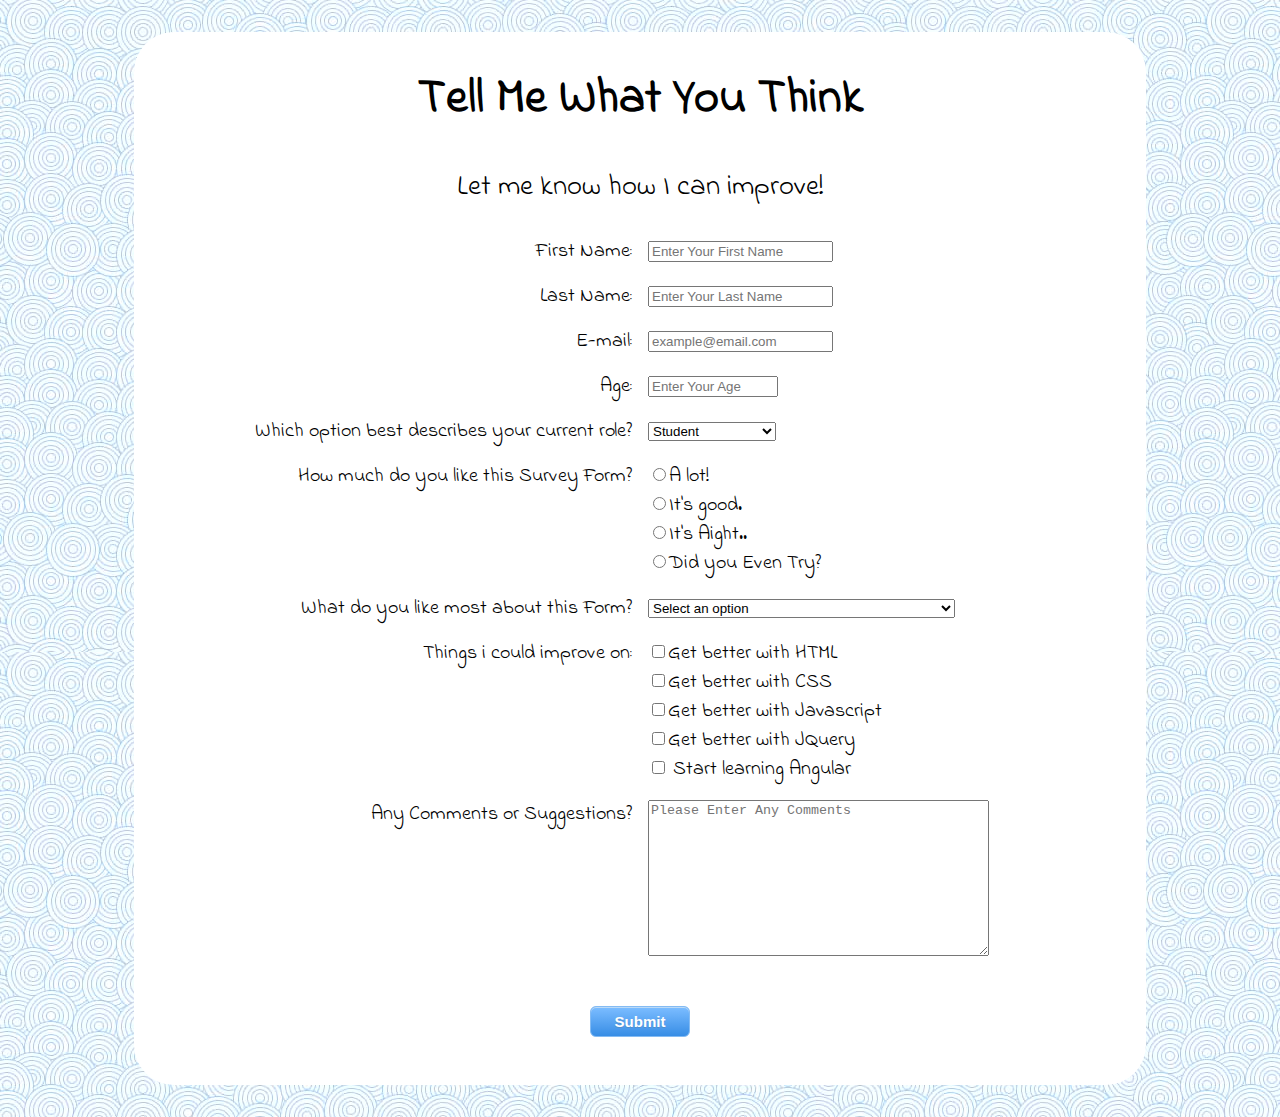
<file: index.html>
<!DOCTYPE html>
<html>
  <head>
    <meta charset="UTF-8">
    <meta name="viewport" content="width=device-width, initial-scale=1">
    <meta http-equiv="X-UA-Compatible" content="ie=edge">
    <title>Survey Form</title>
    <link rel="stylesheet" href="assets/style/style.css">
    <link href="https://fonts.googleapis.com/css?family=Indie+Flower" rel="stylesheet"> 
  </head>
  <body>
    <div class="box">
    <h1 id="title">Tell Me What You Think</h1>
    <p id="description">Let me know how I can improve!</p>
    <form id="survey-form" action="assets/result.html" method="POST">
    <div class="container">
      <div class="leftSide">
        <label id="fName-label" for="fName">First Name:</label>
      </div>
      <div class="rightSide">
        <input type="text" name="fName" id="name" placeholder="Enter Your First Name" required>
      </div>
      <div class="leftSide">
        <label id="lName-label" for="lName">Last Name:</label>
      </div>
      <div class="rightSide">
        <input type="text" name="lName" id="lastName" placeholder="Enter Your Last Name" required>
      </div>
      <div class="leftSide">
        <label id="email-label" for="email">E-mail:</label>
      </div>
      <div class="rightSide">
        <input type="email" name="E-mail" id="email" placeholder="example@email.com" required>
      </div>
      <div class="leftSide">
        <label id="number-label" for="number">Age:</label>
      </div>
      <div class="rightSide">
        <input type="number" name="number" id="number" min="1" max="99" placeholder="Enter Your Age" required>
      </div>
      <div class="leftSide">
        <label for="dropdown">Which option best describes your current role?</label>
    </div>
    <div class="rightSide">
      <select id="dropdown">
        <option value="student">Student</option>
        <option value="fullTime">Full Time Job</option>
        <option value="partTime">Part Time Job</option>
        <option value="fullLearner">Full Time Learner</option>
        <option value="notSay">Prefer Not To Say</option>
        <option value="other">Other</option>
      </select>
    </div>
    <div class="leftSide">
      <label for="like">How much do you like this Survey Form?</label>
    </div>
    <div class="rightSide">
      <input type="radio" name="likeness" value="alot">A lot!<br>
      <input type="radio" name="likeness" value="good">It's good.<br>
      <input type="radio" name="likeness" value="aight">It's Aight..<br>
      <input type="radio" name="likeness" value="bad">Did you Even Try?<br>
    </div>
    <div class="leftSide">
      <label for="like">What do you like most about this Form?</label>
    </div>
    <div class="rightSide">
      <select id="like">
        <option disabled selected value="">Select an option</option>
        <option value="background">The Background</option>
        <option value="font">The Font</option>
        <option value="grid">The fact that it's made entirelly using CSS GRID</option>
        <option value="nothing">I don't like anything about it (i actually like it)</option>
      </select>
    </div>
    <div class="leftSide">
      <label for="improve">Things i could improve on:</label>
    </div>
    <div class="rightSide">
      <input type="checkbox" name="improve" value="html">Get better with HTML<br>
      <input type="checkbox" name="improve" value="css">Get better with CSS<br>
      <input type="checkbox" name="improve" value="js">Get better with Javascript<br>
      <input type="checkbox" name="improve" value="jq">Get better with JQuery<br>
      <input type="checkbox" name="improve" value="angular"> Start learning Angular<br>
    </div>
    <div class="leftSide">
      <label for="comments">Any Comments or Suggestions?</label>
    </div>
    <div class="rightSide">
      <textarea rows="10" cols="40" maxlength="250" placeholder="Please Enter Any Comments"></textarea>
    </div>
    </div>
    <button type="submit" id="submit">Submit</button>
    </form>
  </div>
  </body>
</html>
</file>
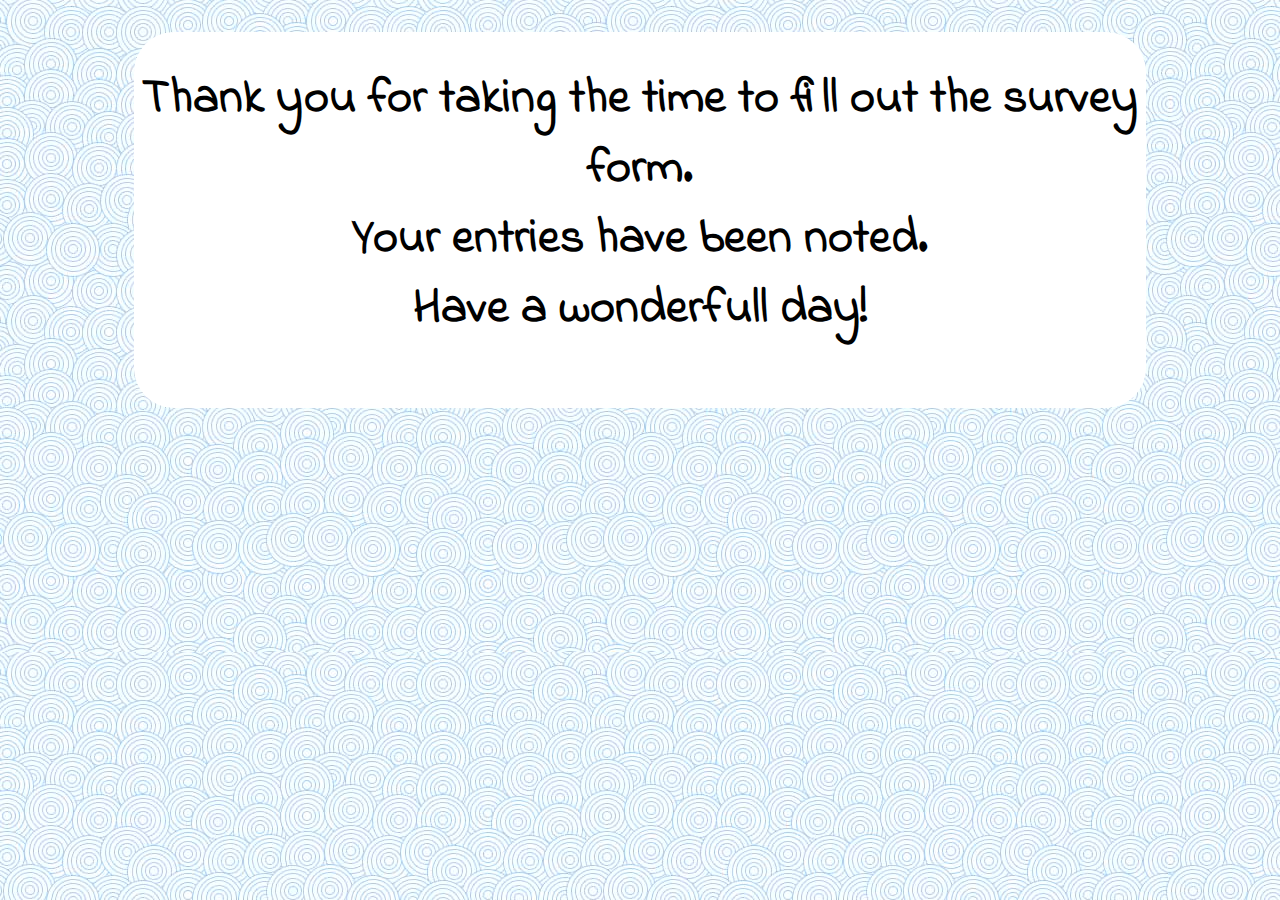
<file: result.html>
<!DOCTYPE html>
<html>
  <head>
    <meta charset="UTF-8">
    <meta name="viewport" content="width=device-width, initial-scale=1">
    <meta http-equiv="X-UA-Compatible" content="ie=edge">
    <title>Survey Form</title>
    <link rel="stylesheet" href="style/style.css">
    <link href="https://fonts.googleapis.com/css?family=Indie+Flower" rel="stylesheet"> 
  </head>
  <body>
	<div class="box">
		<h1>Thank you for taking the time to fill out the survey form.<br> Your 
		entries have been noted. <br> Have a
			wonderfull day!
	</div>  	
  </body>
</html>
</file>
<file: assets/style/style.css>
* {
	box-sizing: border-box;
}

body {
	background: url(../images/pattern.jpg);
		font-family: "Indie Flower";
		font-size: 1.25rem;
}

.box {
	background-color: #FFF;
	padding-top: 2rem;
	padding-bottom: 2rem;
	margin: 2rem auto;
	width: 80%;
	border-radius: 40px;
}

h1 {
	font-size: 3rem;
	margin-top: 0;
}

p {
	font-size: 1.8rem;
}

h1, p {
	text-align: center;
}

input[type=number]{
    width: 130px;
} 

.container {
	display: grid;
	grid-template-columns: 1fr 1fr;
	grid-gap: 1rem;
}

.leftSide {
	text-align: right;

}

button {
	display: block;
	margin: 2.5rem auto 1rem auto;
	-moz-box-shadow:inset 0px 1px 0px 0px #bbdaf7;
	-webkit-box-shadow:inset 0px 1px 0px 0px #bbdaf7;
	box-shadow:inset 0px 1px 0px 0px #bbdaf7;
	background:-webkit-gradient(linear, left top, left bottom, color-stop(0.05, #79bbff), color-stop(1, #378de5));
	background:-moz-linear-gradient(top, #79bbff 5%, #378de5 100%);
	background:-webkit-linear-gradient(top, #79bbff 5%, #378de5 100%);
	background:-o-linear-gradient(top, #79bbff 5%, #378de5 100%);
	background:-ms-linear-gradient(top, #79bbff 5%, #378de5 100%);
	background:linear-gradient(to bottom, #79bbff 5%, #378de5 100%);
	filter:progid:DXImageTransform.Microsoft.gradient(startColorstr='#79bbff', endColorstr='#378de5',GradientType=0);
	background-color:#79bbff;
	-moz-border-radius:6px;
	-webkit-border-radius:6px;
	border-radius:6px;
	border:1px solid #84bbf3;
	cursor:pointer;
	color:#ffffff;
	font-family:Arial;
	font-size:15px;
	font-weight:bold;
	padding:6px 24px;
	text-decoration:none;
	text-shadow:0px 1px 0px #528ecc; 

}


button:hover {
	background:-webkit-gradient(linear, left top, left bottom, color-stop(0.05, #378de5), color-stop(1, #79bbff));
	background:-moz-linear-gradient(top, #378de5 5%, #79bbff 100%);
	background:-webkit-linear-gradient(top, #378de5 5%, #79bbff 100%);
	background:-o-linear-gradient(top, #378de5 5%, #79bbff 100%);
	background:-ms-linear-gradient(top, #378de5 5%, #79bbff 100%);
	background:linear-gradient(to bottom, #378de5 5%, #79bbff 100%);
	filter:progid:DXImageTransform.Microsoft.gradient(startColorstr='#378de5', endColorstr='#79bbff',GradientType=0);
	background-color:#378de5;
}
button:active {
	position:relative;
	top:1px;
}


@media (max-width: 900px) {
	
	.box {
		width: 90%;
	}

	.leftSide, .rightSide {
		text-align: center !important;
	}

	.container {
		display: grid;
		grid-template-columns: 1fr;
		grid-gap: 0.5rem;
	}

	.rightSide {
		margin-bottom: 2rem;
	}
}
</file>
<file: style/style.css>
* {
	box-sizing: border-box;
}

body {
	background: url(../pattern.jpg);
		font-family: "Indie Flower";
		font-size: 1.25rem;
}

.box {
	background-color: #FFF;
	padding-top: 2rem;
	padding-bottom: 2rem;
	margin: 2rem auto;
	width: 80%;
	border-radius: 40px;
}

h1 {
	font-size: 3rem;
	margin-top: 0;
}

p {
	font-size: 1.8rem;
}

h1, p {
	text-align: center;
}

input[type=number]{
    width: 130px;
} 

.container {
	display: grid;
	grid-template-columns: 1fr 1fr;
	grid-gap: 1rem;
}

.leftSide {
	text-align: right;

}

button {
	display: block;
	margin: 2.5rem auto 1rem auto;
	-moz-box-shadow:inset 0px 1px 0px 0px #bbdaf7;
	-webkit-box-shadow:inset 0px 1px 0px 0px #bbdaf7;
	box-shadow:inset 0px 1px 0px 0px #bbdaf7;
	background:-webkit-gradient(linear, left top, left bottom, color-stop(0.05, #79bbff), color-stop(1, #378de5));
	background:-moz-linear-gradient(top, #79bbff 5%, #378de5 100%);
	background:-webkit-linear-gradient(top, #79bbff 5%, #378de5 100%);
	background:-o-linear-gradient(top, #79bbff 5%, #378de5 100%);
	background:-ms-linear-gradient(top, #79bbff 5%, #378de5 100%);
	background:linear-gradient(to bottom, #79bbff 5%, #378de5 100%);
	filter:progid:DXImageTransform.Microsoft.gradient(startColorstr='#79bbff', endColorstr='#378de5',GradientType=0);
	background-color:#79bbff;
	-moz-border-radius:6px;
	-webkit-border-radius:6px;
	border-radius:6px;
	border:1px solid #84bbf3;
	cursor:pointer;
	color:#ffffff;
	font-family:Arial;
	font-size:15px;
	font-weight:bold;
	padding:6px 24px;
	text-decoration:none;
	text-shadow:0px 1px 0px #528ecc; 

}


button:hover {
	background:-webkit-gradient(linear, left top, left bottom, color-stop(0.05, #378de5), color-stop(1, #79bbff));
	background:-moz-linear-gradient(top, #378de5 5%, #79bbff 100%);
	background:-webkit-linear-gradient(top, #378de5 5%, #79bbff 100%);
	background:-o-linear-gradient(top, #378de5 5%, #79bbff 100%);
	background:-ms-linear-gradient(top, #378de5 5%, #79bbff 100%);
	background:linear-gradient(to bottom, #378de5 5%, #79bbff 100%);
	filter:progid:DXImageTransform.Microsoft.gradient(startColorstr='#378de5', endColorstr='#79bbff',GradientType=0);
	background-color:#378de5;
}
button:active {
	position:relative;
	top:1px;
}


@media (max-width: 900px) {
	
	.box {
		width: 90%;
	}

	.leftSide, .rightSide {
		text-align: center !important;
	}

	.container {
		display: grid;
		grid-template-columns: 1fr;
		grid-gap: 0.5rem;
	}

	.rightSide {
		margin-bottom: 2rem;
	}
}
</file>
